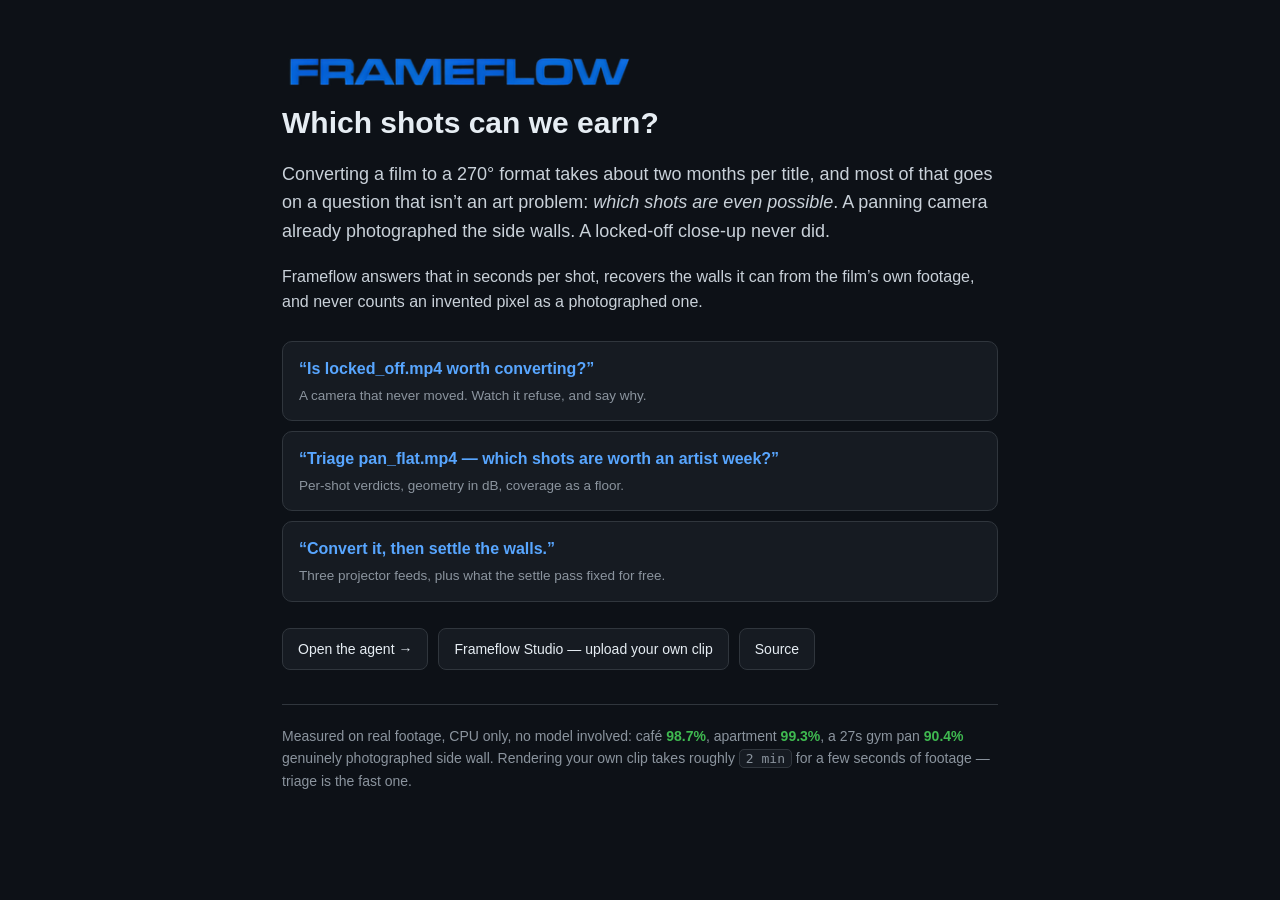
<file: static/landing.html>
<!doctype html>
<meta charset="utf-8">
<title>Frameflow — which shots can we earn?</title>
<meta name="viewport" content="width=device-width, initial-scale=1">
<link rel="icon" type="image/png" href="/static/favicon.png">
<style>
  :root { color-scheme: dark light; --bg:#0d1117; --fg:#e6edf3; --dim:#8b949e;
          --line:#30363d; --acc:#58a6ff; --real:#3fb950; }
  * { box-sizing: border-box; }
  body { margin:0; background:var(--bg); color:var(--fg); font:16px/1.6
         ui-sans-serif, -apple-system, "Segoe UI", Roboto, Helvetica, Arial, sans-serif; }
  main { max-width: 760px; margin: 0 auto; padding: 56px 22px 80px; }
  .mark { height: 30px; margin: 0 0 18px; display:block; }
  h2 { font-size: 30px; line-height:1.25; margin:0 0 18px; font-weight:650; }
  p  { color:#c9d1d9; }
  .lede { font-size:18px; }
  .grid { display:grid; gap:10px; margin:26px 0 8px; }
  a.card { display:block; padding:14px 16px; border:1px solid var(--line);
           border-radius:10px; text-decoration:none; color:var(--fg);
           background:#161b22; transition:border-color .15s, transform .15s; }
  a.card:hover { border-color:var(--acc); transform:translateY(-1px); }
  a.card b { color:var(--acc); font-weight:600; }
  a.card span { display:block; color:var(--dim); font-size:13.5px; margin-top:3px; }
  .row { display:flex; gap:10px; flex-wrap:wrap; margin-top:26px; }
  .row a { padding:9px 15px; border:1px solid var(--line); border-radius:8px;
           text-decoration:none; color:var(--fg); font-size:14px; background:#161b22; }
  .row a:hover { border-color:var(--acc); }
  .facts { border-top:1px solid var(--line); margin-top:34px; padding-top:20px;
           font-size:14px; color:var(--dim); }
  .facts b { color:var(--real); }
  code { background:#161b22; border:1px solid var(--line); border-radius:5px;
         padding:1px 6px; font-size:13px; }
</style>
<main>
  <img src="/static/logo.png" alt="Frameflow" class="mark">
  <h2>Which shots can we earn?</h2>
  <p class="lede">Converting a film to a 270&deg; format takes about two months
    per title, and most of that goes on a question that isn&rsquo;t an art
    problem: <em>which shots are even possible</em>. A panning camera already
    photographed the side walls. A locked-off close-up never did.</p>
  <p>Frameflow answers that in seconds per shot, recovers the walls it can from
    the film&rsquo;s own footage, and never counts an invented pixel as a
    photographed one.</p>

  <div class="grid">
    <a class="card" href="/dev-ui/">
      <b>&ldquo;Is locked_off.mp4 worth converting?&rdquo;</b>
      <span>A camera that never moved. Watch it refuse, and say why.</span>
    </a>
    <a class="card" href="/dev-ui/">
      <b>&ldquo;Triage pan_flat.mp4 &mdash; which shots are worth an artist week?&rdquo;</b>
      <span>Per-shot verdicts, geometry in dB, coverage as a floor.</span>
    </a>
    <a class="card" href="/dev-ui/">
      <b>&ldquo;Convert it, then settle the walls.&rdquo;</b>
      <span>Three projector feeds, plus what the settle pass fixed for free.</span>
    </a>
  </div>

  <div class="row">
    <a href="/dev-ui/">Open the agent &rarr;</a>
    <a href="/studio/">Frameflow Studio &mdash; upload your own clip</a>
    <a href="https://github.com/NebByte/frameflow">Source</a>
  </div>

  <div class="facts">
    Measured on real footage, CPU only, no model involved:
    caf&eacute; <b>98.7%</b>, apartment <b>99.3%</b>, a 27s gym pan
    <b>90.4%</b> genuinely photographed side wall.
    Rendering your own clip takes roughly <code>2 min</code> for a few seconds of
    footage &mdash; triage is the fast one.
  </div>
</main>
</file>
